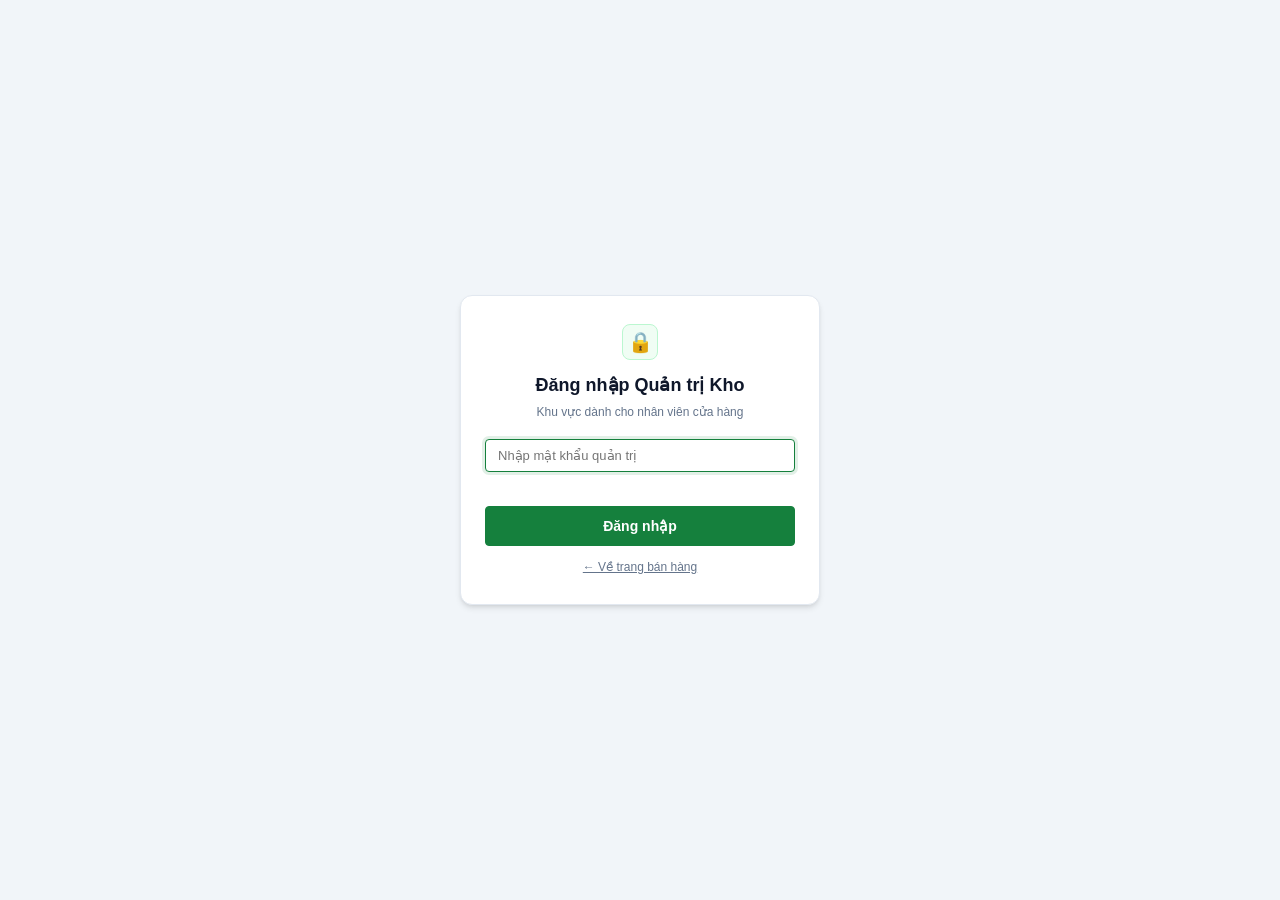
<file: quan-ly.html>
<!DOCTYPE html>
<html lang="vi">
<head>
    <meta charset="UTF-8">
    <meta name="viewport" content="width=device-width, initial-scale=1.0">
    <title>Hệ Thống Quản Trị Kho & Bán Hàng - Nông Sản Xanh</title>
    <link rel="stylesheet" href="css/style.css">
</head>
<body class="admin-locked" style="background-color: #f1f5f9;">

    <!-- 0. MÀN HÌNH ĐĂNG NHẬP ADMIN -->
    <div id="adminLoginGate" class="admin-login-gate">
        <form id="adminLoginForm" class="admin-login-card">
            <div class="brand-icon" style="margin: 0 auto 12px auto;">🔒</div>
            <h2>Đăng nhập Quản trị Kho</h2>
            <p>Khu vực dành cho nhân viên cửa hàng</p>
            <input type="password" id="adminPassword" class="form-control" placeholder="Nhập mật khẩu quản trị" autocomplete="current-password" required>
            <div id="adminLoginMsg" class="admin-login-msg" role="alert"></div>
            <button type="submit" class="btn-add-cart-primary" style="width: 100%; padding: 11px; font-size: 14px;">Đăng nhập</button>
            <a href="index.html" style="display: block; margin-top: 12px; font-size: 12px; color: var(--text-muted);">&larr; Về trang bán hàng</a>
        </form>
    </div>

    <!-- 1. TOPBAR TIỆN ÍCH -->
    <div class="topbar">
        <div class="topbar-container">
            <div class="topbar-msg">
                <span>Hệ thống quản lý nội bộ cửa hàng hoa quả tươi</span>
                <span>Ngày hệ thống: <strong>Hôm nay</strong></span>
            </div>
            <div class="topbar-links">
                <a href="index.html">&larr; Về trang bán hàng</a>
                <button onclick="adminLogout()" style="background: none; border: 1px solid #475569; padding: 2px 8px; border-radius: 4px; cursor: pointer; font-size: 11px; color: #cbd5e1; margin-left: 8px;">
                    🚪 Đăng xuất
                </button>
                <button onclick="resetSeedData()" style="background: none; border: 1px solid #475569; padding: 2px 8px; border-radius: 4px; cursor: pointer; font-size: 11px; color: #cbd5e1;">
                    🔄 Khôi phục dữ liệu mẫu
                </button>
            </div>
        </div>
    </div>

    <!-- 2. HEADER ADMIN -->
    <header>
        <div class="header-main">
            <a href="quan-ly.html" class="brand">
                <div class="brand-icon">📦</div>
                <div class="brand-info">
                    <span class="brand-name">Hệ Thống Quản Trị Kho</span>
                    <span class="brand-tagline">Bảng điều khiển kho hàng & Đơn đặt hàng</span>
                </div>
            </a>

            <div class="header-actions">
                <button class="btn-add-cart-primary" onclick="openAddProductModal()" style="display: flex; align-items: center; gap: 6px; padding: 8px 14px; font-size: 13px;">
                    <span>+ Thêm hoa quả mới</span>
                </button>
                <a href="index.html" class="btn-quickview" style="text-decoration: none; padding: 8px 12px; font-size: 13px;">
                    Xem website bán hàng
                </a>
            </div>
        </div>
    </header>

    <!-- 3. KHỐI QUẢN TRỊ NỘI DUNG -->
    <main class="main-container" style="margin-top: 24px;">
        <!-- Thẻ KPI Thống kê kinh doanh -->
        <section class="admin-metrics">
            <div class="metric-card">
                <div class="metric-label">Tổng doanh thu thực tế</div>
                <div id="metricRevenue" class="metric-value" style="color: var(--primary);">0 đ</div>
                <div style="font-size: 11px; color: var(--text-muted); margin-top: 4px;">Tính từ các đơn hàng thành công</div>
            </div>
            <div class="metric-card">
                <div class="metric-label">Đơn hàng đã tiếp nhận</div>
                <div id="metricOrders" class="metric-value">0</div>
                <div id="metricPendingOrders" style="font-size: 11px; color: #ea580c; font-weight: 600; margin-top: 4px;">0 đơn chờ xác nhận</div>
            </div>
            <div class="metric-card">
                <div class="metric-label">Mặt hàng đang kinh doanh</div>
                <div id="metricProducts" class="metric-value">0</div>
                <div style="font-size: 11px; color: var(--text-muted); margin-top: 4px;">Tổng số loại quả trong kho</div>
            </div>
            <div class="metric-card">
                <div class="metric-label">Cảnh báo FEFO cận date (&le; 3 ngày)</div>
                <div id="metricNearExpiry" class="metric-value warning">0</div>
                <div style="font-size: 11px; color: #b45309; font-weight: 600; margin-top: 4px;">Cần ưu tiên xuất bán / giảm giá</div>
            </div>
        </section>

        <!-- Thanh điều hướng Tab chức năng -->
        <div class="tabs-nav" style="background: #ffffff; padding: 8px 16px; border-radius: var(--radius); border: 1px solid var(--border); margin-bottom: 20px;">
            <button class="tab-nav-btn active" data-tab="tabInventory">📦 Danh mục & Tồn kho</button>
            <button class="tab-nav-btn" data-tab="tabFEFO">⏳ Kiểm soát Hạn sử dụng (FEFO)</button>
            <button class="tab-nav-btn" data-tab="tabOrders">📑 Quản lý Đơn hàng</button>
        </div>

        <!-- TAB 1: DANH MỤC & TỒN KHO -->
        <section id="tabInventory" class="admin-tab-panel" style="background: #ffffff; border: 1px solid var(--border); border-radius: var(--radius-lg); padding: 20px;">
            <div style="display: flex; justify-content: space-between; align-items: center; margin-bottom: 16px; flex-wrap: wrap; gap: 12px;">
                <div>
                    <h2 style="font-size: 16px; font-weight: 700; color: var(--text-heading);">Danh sách sản phẩm trong kho</h2>
                    <p style="font-size: 12px; color: var(--text-muted);">Theo dõi số lượng tồn kho, giá bán và xuất xứ của từng loại hoa quả</p>
                </div>
                <div style="display: flex; gap: 8px;">
                    <input type="text" id="adminSearchInput" placeholder="Tìm theo tên quả, mã..." style="padding: 7px 12px; border: 1px solid var(--border); border-radius: var(--radius-sm); font-size: 13px; width: 220px;" oninput="filterAdminProducts()">
                </div>
            </div>

            <div style="overflow-x: auto;">
                <table style="width: 100%; border-collapse: collapse; font-size: 13px;">
                    <thead>
                        <tr style="background: #f8fafc; text-align: left; border-bottom: 1px solid var(--border);">
                            <th style="padding: 10px 12px;">Mã</th>
                            <th style="padding: 10px 12px;">Hoa quả</th>
                            <th style="padding: 10px 12px;">Phân loại</th>
                            <th style="padding: 10px 12px;">Xuất xứ</th>
                            <th style="padding: 10px 12px;">Giá bán</th>
                            <th style="padding: 10px 12px;">Tồn kho</th>
                            <th style="padding: 10px 12px;">Hạn sử dụng</th>
                            <th style="padding: 10px 12px; text-align: right;">Thao tác</th>
                        </tr>
                    </thead>
                    <tbody id="adminProductTable">
                        <!-- Nạp động qua admin.js -->
                    </tbody>
                </table>
            </div>
        </section>

        <!-- TAB 2: KIỂM SOÁT HẠN DÙNG (FEFO) -->
        <section id="tabFEFO" class="admin-tab-panel" style="display: none; background: #ffffff; border: 1px solid var(--border); border-radius: var(--radius-lg); padding: 20px;">
            <div style="margin-bottom: 16px;">
                <h2 style="font-size: 16px; font-weight: 700; color: var(--text-heading);">Kiểm soát hạn sử dụng hoa quả (Nguyên tắc FEFO)</h2>
                <p style="font-size: 13px; color: var(--text-muted);">
                    Hệ thống tự động sắp xếp hoa quả theo ngày hết hạn gần nhất. Các mặt hàng cận date (&le; 3 ngày) cần kích hoạt chính sách xả hàng để chống hao hụt.
                </p>
            </div>

            <div style="overflow-x: auto;">
                <table style="width: 100%; border-collapse: collapse; font-size: 13px;">
                    <thead>
                        <tr style="background: #f8fafc; text-align: left; border-bottom: 1px solid var(--border);">
                            <th style="padding: 10px 12px;">Mã quả</th>
                            <th style="padding: 10px 12px;">Tên sản phẩm</th>
                            <th style="padding: 10px 12px;">Tồn kho</th>
                            <th style="padding: 10px 12px;">Ngày hết hạn</th>
                            <th style="padding: 10px 12px;">Số ngày còn lại</th>
                            <th style="padding: 10px 12px;">Trạng thái chất lượng</th>
                            <th style="padding: 10px 12px; text-align: right;">Hành động FEFO</th>
                        </tr>
                    </thead>
                    <tbody id="adminFefoTable">
                        <!-- Nạp động qua admin.js -->
                    </tbody>
                </table>
            </div>
        </section>

        <!-- TAB 3: QUẢN LÝ ĐƠN HÀNG -->
        <section id="tabOrders" class="admin-tab-panel" style="display: none; background: #ffffff; border: 1px solid var(--border); border-radius: var(--radius-lg); padding: 20px;">
            <div style="display: flex; justify-content: space-between; align-items: center; margin-bottom: 16px; flex-wrap: wrap; gap: 12px;">
                <div>
                    <h2 style="font-size: 16px; font-weight: 700; color: var(--text-heading);">Danh sách đơn hàng từ khách hàng</h2>
                    <p style="font-size: 12px; color: var(--text-muted);">Theo dõi, xử lý, in phiếu giao hàng và cập nhật trạng thái đơn thời gian thực</p>
                </div>

                <!-- Ô tìm kiếm đơn và Bộ lọc theo trạng thái đơn -->
                <div style="display: flex; gap: 10px; flex-wrap: wrap; align-items: center;">
                    <input type="text" id="adminOrderSearchInput" placeholder="Tìm theo mã đơn, SĐT, tên..." style="padding: 7px 12px; border: 1px solid var(--border); border-radius: var(--radius-sm); font-size: 13px; width: 230px;" oninput="filterAdminOrders()">
                    <div style="display: flex; gap: 6px; flex-wrap: wrap;">
                        <button type="button" class="order-filter-pill active" onclick="filterOrdersByStatus('all', this)">Tất cả</button>
                        <button type="button" class="order-filter-pill" onclick="filterOrdersByStatus('Chờ xác nhận', this)">Chờ xác nhận</button>
                        <button type="button" class="order-filter-pill" onclick="filterOrdersByStatus('Đang giao hàng', this)">Đang giao hàng</button>
                        <button type="button" class="order-filter-pill" onclick="filterOrdersByStatus('Đã hoàn thành', this)">Đã hoàn thành</button>
                        <button type="button" class="order-filter-pill" onclick="filterOrdersByStatus('Đã hủy', this)">Đã hủy</button>
                    </div>
                </div>
            </div>

            <div style="overflow-x: auto;">
                <table style="width: 100%; border-collapse: collapse; font-size: 13px;">
                    <thead>
                        <tr style="background: #f8fafc; text-align: left; border-bottom: 1px solid var(--border);">
                            <th style="padding: 10px 12px;">Mã đơn</th>
                            <th style="padding: 10px 12px;">Khách hàng</th>
                            <th style="padding: 10px 12px;">Số ĐT</th>
                            <th style="padding: 10px 12px;">Địa chỉ</th>
                            <th style="padding: 10px 12px;">Mặt hàng đã mua</th>
                            <th style="padding: 10px 12px;">Tổng tiền</th>
                            <th style="padding: 10px 12px;">Hình thức</th>
                            <th style="padding: 10px 12px;">Trạng thái</th>
                            <th style="padding: 10px 12px; text-align: right;">Thao tác</th>
                        </tr>
                    </thead>
                    <tbody id="adminOrderTable">
                        <!-- Nạp động qua admin.js -->
                    </tbody>
                </table>
            </div>
        </section>
    </main>

    <!-- 4. MODAL THÊM HOA QUẢ MỚI -->
    <div id="addProductModal" class="modal-overlay" style="display: none;" onclick="closeAddProductOnBackdrop(event)" role="dialog" aria-modal="true" aria-label="Thêm loại hoa quả mới">
        <div class="modal-card" style="max-width: 680px; padding: 26px;">
            <button class="modal-close-btn" onclick="closeAddProductModal()" aria-label="Đóng">&times;</button>
            <h2 style="font-size: 18px; font-weight: 800; color: var(--text-heading); margin-bottom: 16px;">
                Thêm loại hoa quả mới vào kho
            </h2>

            <form id="addProductForm">
                <div class="form-grid-3">
                    <div class="form-field">
                        <label class="form-label">Tên hoa quả (*)</label>
                        <input type="text" id="addName" class="form-control" placeholder="Ví dụ: Nho xanh Ninh Thuận" required>
                    </div>

                    <div class="form-field">
                        <label class="form-label">Phân loại (*)</label>
                        <select id="addCategory" class="form-control">
                            <option value="noi-dia">Trái cây Việt Nam (Nội địa)</option>
                            <option value="nhap-khau">Trái cây nhập khẩu</option>
                            <option value="gio-qua">Giỏ quà biếu & Set quà</option>
                        </select>
                    </div>

                    <div class="form-field">
                        <label class="form-label">Giá bán lẻ (VNĐ) (*)</label>
                        <input type="number" id="addPrice" class="form-control" placeholder="120000" min="1000" required>
                    </div>

                    <div class="form-field">
                        <label class="form-label">Giá gốc khuyến mãi (VNĐ)</label>
                        <input type="number" id="addOriginalPrice" class="form-control" placeholder="140000">
                    </div>

                    <div class="form-field">
                        <label class="form-label">Đơn vị tính (*)</label>
                        <select id="addUnit" class="form-control">
                            <option value="kg">kg</option>
                            <option value="hộp">hộp</option>
                            <option value="quả">quả</option>
                            <option value="giỏ">giỏ</option>
                            <option value="khay">khay</option>
                        </select>
                    </div>

                    <div class="form-field">
                        <label class="form-label">Xuất xứ vùng trồng (*)</label>
                        <input type="text" id="addOrigin" class="form-control" placeholder="Ví dụ: Ninh Thuận, Đà Lạt..." required>
                    </div>

                    <div class="form-field">
                        <label class="form-label">Tiêu chuẩn kiểm định</label>
                        <input type="text" id="addStandard" class="form-control" placeholder="VietGAP, GlobalGAP, Organic...">
                    </div>

                    <div class="form-field">
                        <label class="form-label">Hạn sử dụng (*)</label>
                        <input type="date" id="addExpiryDate" class="form-control" required>
                    </div>

                    <div class="form-field">
                        <label class="form-label">Số lượng nhập ban đầu (*)</label>
                        <input type="number" id="addStock" class="form-control" placeholder="50" min="0" step="0.5" required>
                    </div>

                    <div class="form-field">
                        <label class="form-label">Độ ngọt Brix (°)</label>
                        <input type="number" id="addBrix" class="form-control" placeholder="13.5" step="0.5">
                    </div>

                    <div class="form-field">
                        <label class="form-label">Hương vị / Đặc tính</label>
                        <input type="text" id="addTaste" class="form-control" placeholder="Ví dụ: Giòn ngọt đậm đà, thơm nhẹ...">
                    </div>

                    <div class="form-field">
                        <label class="form-label">Cách bảo quản</label>
                        <input type="text" id="addStorage" class="form-control" placeholder="Ví dụ: Ngăn mát tủ lạnh 3 - 7 ngày">
                    </div>

                    <div class="form-field" style="grid-column: 1 / -1;">
                        <label class="form-label">Đường dẫn ảnh sản phẩm (URL)</label>
                        <input type="url" id="addImage" class="form-control" placeholder="Để trống sẽ dùng ảnh mặc định chất lượng cao">
                    </div>

                    <div class="form-field" style="grid-column: 1 / -1;">
                        <label class="form-label">Mô tả đặc điểm / hương vị</label>
                        <textarea id="addDesc" class="form-control" rows="2" placeholder="Ví dụ: Quả to giòn ngọt, vỏ mỏng mọng nước..."></textarea>
                    </div>
                </div>

                <div style="display: flex; justify-content: flex-end; gap: 10px; margin-top: 16px;">
                    <button type="button" class="btn-quickview" onclick="closeAddProductModal()">Hủy bỏ</button>
                    <button type="submit" class="btn-add-cart-primary" style="padding: 10px 20px;">Lưu hoa quả vào kho</button>
                </div>
            </form>
        </div>
    </div>

    <!-- 5. MODAL CHỈNH SỬA HOA QUẢ (QUICK EDIT) -->
    <div id="editProductModal" class="modal-overlay" style="display: none;" onclick="closeEditProductOnBackdrop(event)" role="dialog" aria-modal="true" aria-label="Chỉnh sửa thông tin hoa quả">
        <div class="modal-card" style="max-width: 680px; padding: 26px;">
            <button class="modal-close-btn" onclick="closeEditProductModal()" aria-label="Đóng">&times;</button>
            <h2 style="font-size: 18px; font-weight: 800; color: var(--text-heading); margin-bottom: 16px;">
                Chỉnh sửa thông tin hoa quả
            </h2>

            <form id="editProductForm">
                <input type="hidden" id="editId">
                <div class="form-grid-3">
                    <div class="form-field">
                        <label class="form-label">Tên hoa quả (*)</label>
                        <input type="text" id="editName" class="form-control" required>
                    </div>

                    <div class="form-field">
                        <label class="form-label">Phân loại (*)</label>
                        <select id="editCategory" class="form-control">
                            <option value="noi-dia">Trái cây Việt Nam (Nội địa)</option>
                            <option value="nhap-khau">Trái cây nhập khẩu</option>
                            <option value="gio-qua">Giỏ quà biếu & Set quà</option>
                        </select>
                    </div>

                    <div class="form-field">
                        <label class="form-label">Giá bán hiện tại (VNĐ) (*)</label>
                        <input type="number" id="editPrice" class="form-control" min="1000" required>
                    </div>

                    <div class="form-field">
                        <label class="form-label">Giá gốc chưa giảm (VNĐ)</label>
                        <input type="number" id="editOriginalPrice" class="form-control" placeholder="Để trống nếu không giảm giá">
                    </div>

                    <div class="form-field">
                        <label class="form-label">Đơn vị tính (*)</label>
                        <select id="editUnit" class="form-control">
                            <option value="kg">kg</option>
                            <option value="hộp">hộp</option>
                            <option value="quả">quả</option>
                            <option value="giỏ">giỏ</option>
                            <option value="khay">khay</option>
                        </select>
                    </div>

                    <div class="form-field">
                        <label class="form-label">Xuất xứ vùng trồng (*)</label>
                        <input type="text" id="editOrigin" class="form-control" required>
                    </div>

                    <div class="form-field">
                        <label class="form-label">Tiêu chuẩn kiểm định</label>
                        <input type="text" id="editStandard" class="form-control">
                    </div>

                    <div class="form-field">
                        <label class="form-label">Hạn sử dụng (*)</label>
                        <input type="date" id="editExpiryDate" class="form-control" required>
                    </div>

                    <div class="form-field">
                        <label class="form-label">Tồn kho hiện tại (*)</label>
                        <input type="number" id="editStock" class="form-control" min="0" step="0.5" required>
                    </div>

                    <div class="form-field">
                        <label class="form-label">Độ ngọt Brix (°)</label>
                        <input type="number" id="editBrix" class="form-control" step="0.5">
                    </div>

                    <div class="form-field">
                        <label class="form-label">Nhãn nổi bật (Badge)</label>
                        <input type="text" id="editBadge" class="form-control" placeholder="Bán chạy, Cận date, Mới về...">
                    </div>

                    <div class="form-field">
                        <label class="form-label">Hương vị / Đặc tính</label>
                        <input type="text" id="editTaste" class="form-control" placeholder="Ví dụ: Giòn ngọt đậm đà, thơm nhẹ...">
                    </div>

                    <div class="form-field">
                        <label class="form-label">Cách bảo quản</label>
                        <input type="text" id="editStorage" class="form-control" placeholder="Ví dụ: Ngăn mát tủ lạnh 3 - 7 ngày">
                    </div>

                    <div class="form-field" style="grid-column: 1 / -1;">
                        <label class="form-label">Đường dẫn ảnh sản phẩm (URL)</label>
                        <input type="url" id="editImage" class="form-control">
                    </div>

                    <div class="form-field" style="grid-column: 1 / -1;">
                        <label class="form-label">Mô tả đặc điểm / hương vị</label>
                        <textarea id="editDesc" class="form-control" rows="2"></textarea>
                    </div>
                </div>

                <div style="display: flex; justify-content: flex-end; gap: 10px; margin-top: 16px;">
                    <button type="button" class="btn-quickview" onclick="closeEditProductModal()">Hủy bỏ</button>
                    <button type="submit" class="btn-add-cart-primary" style="padding: 10px 20px;">Lưu thay đổi</button>
                </div>
            </form>
        </div>
    </div>

    <!-- 6. MODAL XEM CHI TIẾT ĐƠN HÀNG TRONG ADMIN -->
    <div id="adminOrderDetailModal" class="modal-overlay" style="display: none;" onclick="closeOrderDetailOnBackdrop(event)" role="dialog" aria-modal="true" aria-label="Chi tiết đơn hàng">
        <div class="modal-card" style="max-width: 650px; padding: 24px;">
            <button class="modal-close-btn" onclick="closeOrderDetailModal()" aria-label="Đóng">&times;</button>
            <div style="display: flex; justify-content: space-between; align-items: center; border-bottom: 1px solid var(--border); padding-bottom: 12px; margin-bottom: 14px;">
                <div>
                    <h2 style="font-size: 18px; font-weight: 800; color: var(--text-heading); margin: 0;">
                        Chi Tiết Đơn Hàng <span id="adminDetailId" style="color: var(--accent);"></span>
                    </h2>
                    <span id="adminDetailDate" style="font-size: 12px; color: var(--text-muted);"></span>
                </div>
                <span id="adminDetailStatus" style="font-size: 12px; font-weight: 700; padding: 3px 8px; border-radius: 4px; background: #f1f5f9; color: var(--primary-dark);"></span>
            </div>

            <div style="background: #f8fafc; border: 1px solid var(--border); border-radius: var(--radius-sm); padding: 12px; font-size: 13px; line-height: 1.6; margin-bottom: 14px;">
                <div><strong>Khách hàng:</strong> <span id="adminDetailCust"></span></div>
                <div><strong>Địa chỉ giao:</strong> <span id="adminDetailAddress"></span></div>
                <div><strong>Khung giờ:</strong> <span id="adminDetailSlot"></span></div>
                <div><strong>Hình thức:</strong> <span id="adminDetailPay"></span></div>
            </div>

            <div style="font-size: 13px; font-weight: 700; margin-bottom: 6px;">Danh sách hoa quả đặt mua:</div>
            <div style="overflow-x: auto; margin-bottom: 14px;">
                <table style="width: 100%; border-collapse: collapse; font-size: 12px;">
                    <thead>
                        <tr style="background: #f1f5f9; border-bottom: 1px solid var(--border);">
                            <th style="padding: 6px 8px; text-align: left;">STT</th>
                            <th style="padding: 6px 8px; text-align: left;">Mặt hàng</th>
                            <th style="padding: 6px 8px; text-align: center;">ĐVT</th>
                            <th style="padding: 6px 8px; text-align: center;">SL</th>
                            <th style="padding: 6px 8px; text-align: right;">Đơn giá</th>
                            <th style="padding: 6px 8px; text-align: right;">Thành tiền</th>
                        </tr>
                    </thead>
                    <tbody id="adminDetailItemsTbody">
                    </tbody>
                </table>
            </div>

            <div style="display: flex; justify-content: flex-end; font-size: 13px; margin-bottom: 16px;">
                <div style="width: 260px; line-height: 1.8;">
                    <div style="display: flex; justify-content: space-between;">
                        <span style="color: var(--text-muted);">Tạm tính:</span>
                        <strong id="adminDetailSubtotal">0 đ</strong>
                    </div>
                    <div style="display: flex; justify-content: space-between;">
                        <span style="color: var(--text-muted);">Giảm giá:</span>
                        <span id="adminDetailDiscount" style="color: #15803d; font-weight: 600;">-0 đ</span>
                    </div>
                    <div style="display: flex; justify-content: space-between;">
                        <span style="color: var(--text-muted);">Phí ship:</span>
                        <span id="adminDetailShipping">0 đ</span>
                    </div>
                    <div style="display: flex; justify-content: space-between; font-size: 16px; font-weight: 800; color: var(--accent); border-top: 1px solid var(--border); padding-top: 4px; margin-top: 4px;">
                        <span>Tổng tiền:</span>
                        <span id="adminDetailTotal">0 đ</span>
                    </div>
                </div>
            </div>

            <div style="display: flex; justify-content: flex-end; gap: 10px;">
                <button type="button" class="btn-quickview" onclick="closeOrderDetailModal()">Đóng lại</button>
                <button type="button" id="adminDetailPrintBtn" class="btn-add-cart-primary" style="display: flex; align-items: center; gap: 6px;">
                    🖨️ In phiếu giao hàng
                </button>
            </div>
        </div>
    </div>

    <!-- 7. FOOTER -->
    <footer>
        <div class="footer-bottom">
            <p>Phân hệ Quản trị Kho & Quản lý Đơn hàng - Dành cho nhân viên cửa hàng</p>
        </div>
    </footer>

    <!-- 6. JAVASCRIPT -->
    <script src="js/data.js"></script>
    <script src="js/auth.js"></script>
    <script src="js/admin.js"></script>
</body>
</html>
</file>
<file: css/style.css>
:root {
    --primary: #15803d;
    --primary-dark: #166534;
    --primary-light: #f0fdf4;
    --primary-border: #bbf7d0;

    --accent: #ea580c;
    --accent-light: #fff7ed;
    --accent-border: #fed7aa;

    --text-heading: #0f172a;
    --text-body: #334155;
    --text-muted: #64748b;

    --bg-page: #f8fafc;
    --bg-card: #ffffff;
    --border: #e2e8f0;
    --border-hover: #cbd5e1;

    --star: #f59e0b;
    --radius-sm: 4px;
    --radius: 8px;
    --radius-lg: 12px;

    --shadow-sm: 0 1px 2px 0 rgba(0, 0, 0, 0.05);
    --shadow: 0 1px 3px 0 rgba(0, 0, 0, 0.1), 0 1px 2px -1px rgba(0, 0, 0, 0.1);
    --shadow-md: 0 4px 6px -1px rgba(0, 0, 0, 0.1), 0 2px 4px -2px rgba(0, 0, 0, 0.1);
    --shadow-lg: 0 10px 15px -3px rgba(0, 0, 0, 0.1), 0 4px 6px -4px rgba(0, 0, 0, 0.1);

    --font: -apple-system, BlinkMacSystemFont, "Segoe UI", Roboto, "Helvetica Neue", Arial, sans-serif;
}

* {
    margin: 0;
    padding: 0;
    box-sizing: border-box;
}

html {
    scroll-padding-top: 80px;
}

#productSection {
    scroll-margin-top: 80px;
}

body {
    font-family: var(--font);
    background-color: var(--bg-page);
    color: var(--text-body);
    line-height: 1.5;
    font-size: 14px;
    -webkit-font-smoothing: antialiased;
}

.topbar {
    background-color: #0f172a;
    color: #cbd5e1;
    font-size: 12px;
    border-bottom: 1px solid #1e293b;
}

.topbar-container {
    max-width: 1200px;
    margin: 0 auto;
    padding: 7px 16px;
    display: flex;
    justify-content: space-between;
    align-items: center;
    flex-wrap: wrap;
    gap: 8px;
}

.topbar-msg {
    display: flex;
    align-items: center;
    flex-wrap: wrap;
    gap: 8px 16px;
}

.topbar-msg strong {
    color: #4ade80;
}

.topbar-links a {
    color: #94a3b8;
    text-decoration: none;
    margin-left: 16px;
    transition: color 0.15s;
}

.topbar-links a:hover {
    color: #ffffff;
}

header {
    background-color: var(--bg-card);
    border-bottom: 1px solid var(--border);
    position: sticky;
    top: 0;
    z-index: 100;
    box-shadow: var(--shadow-sm);
}

.header-main {
    max-width: 1200px;
    margin: 0 auto;
    padding: 12px 16px;
    display: flex;
    align-items: center;
    justify-content: space-between;
    gap: 20px;
}

.brand {
    display: flex;
    align-items: center;
    gap: 10px;
    text-decoration: none;
}

.brand-icon {
    width: 36px;
    height: 36px;
    background: var(--primary-light);
    color: var(--primary);
    border: 1px solid var(--primary-border);
    border-radius: var(--radius);
    display: flex;
    align-items: center;
    justify-content: center;
    font-size: 20px;
}

.brand-info {
    display: flex;
    flex-direction: column;
}

.brand-name {
    font-size: 18px;
    font-weight: 800;
    color: var(--primary-dark);
    letter-spacing: -0.3px;
    line-height: 1.2;
}

.brand-tagline {
    font-size: 11px;
    color: var(--text-muted);
    font-weight: 500;
}

.header-search {
    flex: 1;
    max-width: 480px;
    position: relative;
}

.search-form {
    display: flex;
    align-items: center;
    background: #f1f5f9;
    border: 1px solid var(--border);
    border-radius: var(--radius);
    overflow: hidden;
    transition: all 0.15s;
}

.search-form:focus-within {
    border-color: var(--primary);
    background: #ffffff;
    box-shadow: 0 0 0 3px rgba(21, 128, 61, 0.15);
}

.search-icon {
    padding: 0 10px;
    color: var(--text-muted);
    display: flex;
    align-items: center;
}

.search-input {
    width: 100%;
    border: none;
    background: transparent;
    padding: 9px 4px 9px 0;
    font-size: 13px;
    color: var(--text-heading);
    outline: none;
    font-family: inherit;
}

.search-clear {
    background: none;
    border: none;
    color: var(--text-muted);
    padding: 0 10px;
    cursor: pointer;
    font-size: 14px;
    display: none;
}

.header-actions {
    display: flex;
    align-items: center;
    gap: 16px;
}

.hotline-box {
    display: flex;
    align-items: center;
    gap: 8px;
    padding: 4px 8px;
    border-radius: var(--radius);
}

.hotline-icon {
    width: 32px;
    height: 32px;
    background: var(--accent-light);
    color: var(--accent);
    border-radius: 50%;
    display: flex;
    align-items: center;
    justify-content: center;
}

.hotline-label {
    font-size: 11px;
    color: var(--text-muted);
}

.hotline-num {
    font-size: 13px;
    font-weight: 700;
    color: var(--accent);
}

.cart-header-btn {
    background: var(--primary);
    color: #ffffff;
    border: none;
    padding: 8px 16px;
    border-radius: var(--radius);
    display: flex;
    align-items: center;
    gap: 10px;
    cursor: pointer;
    font-family: inherit;
    font-size: 13px;
    font-weight: 600;
    transition: background 0.15s;
    text-decoration: none;
}

.cart-header-btn:hover {
    background: var(--primary-dark);
}

.cart-badge-pill {
    background: #ffffff;
    color: var(--primary-dark);
    font-size: 12px;
    font-weight: 800;
    padding: 1px 7px;
    border-radius: 10px;
}

.subnav {
    background: #ffffff;
    border-top: 1px solid var(--border);
    border-bottom: 1px solid var(--border);
}

.subnav-container {
    max-width: 1200px;
    margin: 0 auto;
    padding: 0 16px;
    display: flex;
    justify-content: space-between;
    align-items: center;
}

.category-nav {
    display: flex;
    list-style: none;
    gap: 4px;
    overflow-x: auto;
    padding: 6px 0;
}

.cat-item-btn {
    background: none;
    border: 1px solid transparent;
    padding: 7px 14px;
    border-radius: var(--radius);
    color: var(--text-body);
    font-size: 13px;
    font-weight: 500;
    cursor: pointer;
    white-space: nowrap;
    transition: all 0.15s;
    font-family: inherit;
}

.cat-item-btn:hover {
    background: #f1f5f9;
    color: var(--text-heading);
}

.cat-item-btn.active {
    background: var(--primary-light);
    color: var(--primary-dark);
    border-color: var(--primary-border);
    font-weight: 700;
}

.nav-admin-link {
    font-size: 12px;
    color: var(--text-muted);
    text-decoration: none;
    padding: 6px 12px;
    border: 1px solid var(--border);
    border-radius: var(--radius);
    white-space: nowrap;
    transition: all 0.15s;
}

.nav-admin-link:hover {
    color: var(--primary);
    border-color: var(--primary);
}

.hero-showcase {
    max-width: 1200px;
    margin: 20px auto;
    padding: 0 16px;
}

.hero-layout {
    display: grid;
    grid-template-columns: 2fr 1fr;
    gap: 16px;
}

.hero-main-card {
    background: linear-gradient(to right, #064e3b, #047857), url('https://images.unsplash.com/photo-1610832958506-aa56368176cf?w=1200&q=80') center/cover;
    background-blend-mode: multiply;
    color: #ffffff;
    border-radius: var(--radius-lg);
    padding: 36px 32px;
    display: flex;
    flex-direction: column;
    justify-content: center;
    position: relative;
    overflow: hidden;
}

.hero-badge {
    display: inline-flex;
    align-items: center;
    gap: 6px;
    background: rgba(255, 255, 255, 0.2);
    backdrop-filter: blur(4px);
    border: 1px solid rgba(255, 255, 255, 0.3);
    padding: 4px 12px;
    border-radius: 20px;
    font-size: 12px;
    font-weight: 600;
    width: fit-content;
    margin-bottom: 14px;
    text-transform: uppercase;
    letter-spacing: 0.5px;
}

.hero-title {
    font-size: 28px;
    font-weight: 800;
    line-height: 1.25;
    margin-bottom: 12px;
    max-width: 520px;
}

.hero-desc {
    font-size: 14px;
    color: #e2e8f0;
    max-width: 480px;
    margin-bottom: 22px;
    line-height: 1.6;
}

.hero-cta {
    background: #f59e0b;
    color: #0f172a;
    border: none;
    padding: 11px 22px;
    border-radius: var(--radius);
    font-size: 14px;
    font-weight: 700;
    cursor: pointer;
    width: fit-content;
    text-decoration: none;
    transition: background 0.15s, transform 0.15s;
}

.hero-cta:hover {
    background: #d97706;
}

.hero-side-cards {
    display: flex;
    flex-direction: column;
    gap: 16px;
}

.side-promo-card {
    background: var(--bg-card);
    border: 1px solid var(--border);
    border-radius: var(--radius-lg);
    padding: 18px;
    display: flex;
    flex-direction: column;
    justify-content: space-between;
    flex: 1;
    transition: border-color 0.15s;
}

.side-promo-card:hover {
    border-color: var(--primary);
}

.side-promo-tag {
    font-size: 11px;
    font-weight: 700;
    color: var(--accent);
    text-transform: uppercase;
    margin-bottom: 4px;
}

.side-promo-title {
    font-size: 16px;
    font-weight: 700;
    color: var(--text-heading);
    margin-bottom: 6px;
}

.side-promo-desc {
    font-size: 12px;
    color: var(--text-muted);
    margin-bottom: 10px;
}

.code-pill {
    display: inline-block;
    background: #f1f5f9;
    border: 1px dashed var(--accent);
    color: var(--accent);
    padding: 4px 10px;
    border-radius: var(--radius-sm);
    font-family: monospace;
    font-size: 13px;
    font-weight: 700;
    width: fit-content;
    cursor: pointer;
}

.trust-bar {
    max-width: 1200px;
    margin: 16px auto 24px auto;
    padding: 0 16px;
}

.trust-inner {
    background: var(--bg-card);
    border: 1px solid var(--border);
    border-radius: var(--radius);
    padding: 14px 20px;
    display: grid;
    grid-template-columns: repeat(4, 1fr);
    gap: 16px;
}

.trust-item {
    display: flex;
    align-items: center;
    gap: 12px;
}

.trust-icon {
    width: 36px;
    height: 36px;
    background: var(--primary-light);
    color: var(--primary-dark);
    border-radius: 50%;
    display: flex;
    align-items: center;
    justify-content: center;
    flex-shrink: 0;
}

.trust-item h4 {
    font-size: 13px;
    font-weight: 700;
    color: var(--text-heading);
}

.trust-item p {
    font-size: 11px;
    color: var(--text-muted);
}

.main-container {
    max-width: 1200px;
    margin: 0 auto 50px auto;
    padding: 0 16px;
}

.filter-toolbar {
    background: var(--bg-card);
    border: 1px solid var(--border);
    border-radius: var(--radius);
    padding: 12px 18px;
    margin-bottom: 20px;
    display: flex;
    justify-content: space-between;
    align-items: center;
    gap: 16px;
    flex-wrap: wrap;
}

.filter-left {
    display: flex;
    align-items: center;
    gap: 8px;
    flex-wrap: wrap;
}

.filter-label {
    font-size: 12px;
    font-weight: 600;
    color: var(--text-muted);
    text-transform: uppercase;
    margin-right: 4px;
}

.price-pill {
    background: #f8fafc;
    border: 1px solid var(--border);
    padding: 5px 12px;
    border-radius: var(--radius-sm);
    font-size: 12px;
    cursor: pointer;
    transition: all 0.15s;
}

.price-pill:hover,
.price-pill.active {
    background: var(--primary-light);
    border-color: var(--primary);
    color: var(--primary-dark);
    font-weight: 600;
}

.sort-select {
    border: 1px solid var(--border);
    padding: 6px 12px;
    border-radius: var(--radius-sm);
    font-size: 13px;
    color: var(--text-heading);
    background: #ffffff;
    outline: none;
    font-family: inherit;
    cursor: pointer;
}

.sort-select:focus {
    border-color: var(--primary);
}

.product-grid {
    display: grid;
    grid-template-columns: repeat(auto-fill, minmax(260px, 1fr));
    gap: 20px;
}

.product-card {
    background: var(--bg-card);
    border: 1px solid var(--border);
    border-radius: var(--radius);
    overflow: hidden;
    display: flex;
    flex-direction: column;
    position: relative;
    transition: border-color 0.2s, box-shadow 0.2s;
}

.product-card:hover {
    border-color: #cbd5e1;
    box-shadow: var(--shadow-md);
}

.product-thumb-container {
    position: relative;
    width: 100%;
    padding-top: 75%;
    background: #f1f5f9;
    overflow: hidden;
}

.product-thumb-img {
    position: absolute;
    top: 0;
    left: 0;
    width: 100%;
    height: 100%;
    object-fit: cover;
    transition: transform 0.3s ease;
}

.product-card:hover .product-thumb-img {
    transform: scale(1.04);
}

.card-badge {
    position: absolute;
    top: 10px;
    left: 10px;
    font-size: 11px;
    font-weight: 700;
    padding: 3px 8px;
    border-radius: var(--radius-sm);
    text-transform: uppercase;
    letter-spacing: 0.3px;
    z-index: 2;
}

.card-badge.badge-hot {
    background: #dc2626;
    color: #ffffff;
}

.card-badge.badge-organic {
    background: #15803d;
    color: #ffffff;
}

.card-badge.badge-cert {
    background: #0284c7;
    color: #ffffff;
}

.card-stock-tag {
    position: absolute;
    bottom: 8px;
    left: 8px;
    background: rgba(15, 23, 42, 0.75);
    backdrop-filter: blur(2px);
    color: #ffffff;
    font-size: 11px;
    padding: 2px 6px;
    border-radius: 3px;
}

.product-body {
    padding: 16px;
    display: flex;
    flex-direction: column;
    flex-grow: 1;
}

.product-rating {
    display: flex;
    align-items: center;
    gap: 4px;
    font-size: 11px;
    color: var(--text-muted);
    margin-bottom: 6px;
}

.stars {
    color: var(--star);
    letter-spacing: 1px;
}

.product-title {
    font-size: 15px;
    font-weight: 700;
    color: var(--text-heading);
    margin-bottom: 6px;
    line-height: 1.35;
    min-height: 40px;
}

.product-origin-row {
    font-size: 12px;
    color: var(--text-muted);
    margin-bottom: 12px;
    display: flex;
    align-items: center;
    gap: 6px;
}

.origin-badge {
    background: #f1f5f9;
    color: #475569;
    padding: 1px 6px;
    border-radius: 3px;
    font-weight: 600;
}

.product-price-section {
    margin-top: auto;
    padding-top: 12px;
    border-top: 1px dashed var(--border);
    margin-bottom: 14px;
}

.price-current {
    font-size: 18px;
    font-weight: 800;
    color: var(--accent);
}

.price-unit-label {
    font-size: 12px;
    color: var(--text-muted);
    font-weight: normal;
}

.price-original {
    font-size: 12px;
    color: #94a3b8;
    text-decoration: line-through;
    margin-left: 6px;
}

.product-card-actions {
    display: grid;
    grid-template-columns: 1fr 1fr;
    gap: 8px;
}

.btn-quickview {
    background: #ffffff;
    border: 1px solid var(--border);
    color: var(--text-body);
    font-size: 12px;
    font-weight: 600;
    padding: 8px 10px;
    border-radius: var(--radius-sm);
    cursor: pointer;
    transition: all 0.15s;
    font-family: inherit;
}

.btn-quickview:hover {
    background: #f8fafc;
    border-color: var(--text-muted);
}

.btn-add-cart-primary {
    background: var(--primary);
    border: 1px solid var(--primary);
    color: #ffffff;
    font-size: 12px;
    font-weight: 700;
    padding: 8px 10px;
    border-radius: var(--radius-sm);
    cursor: pointer;
    transition: background 0.15s;
    font-family: inherit;
}

.btn-add-cart-primary:hover {
    background: var(--primary-dark);
}

.btn-quickview,
.btn-add-cart-primary {
    text-decoration: none;
}

.modal-overlay {
    position: fixed;
    top: 0;
    left: 0;
    width: 100%;
    height: 100%;
    background: rgba(15, 23, 42, 0.6);
    backdrop-filter: blur(4px);
    z-index: 200;
    display: none;
    align-items: center;
    justify-content: center;
    padding: 16px;
}

.modal-card {
    background: #ffffff;
    border-radius: var(--radius-lg);
    max-width: 760px;
    width: 100%;
    max-height: 90vh;
    overflow-y: auto;
    position: relative;
    box-shadow: var(--shadow-lg);
    animation: modalPop 0.2s cubic-bezier(0.16, 1, 0.3, 1);
}

@keyframes modalPop {
    from { opacity: 0; transform: scale(0.95); }
    to { opacity: 1; transform: scale(1); }
}

.modal-close-btn {
    position: absolute;
    top: 14px;
    right: 14px;
    background: #f1f5f9;
    border: none;
    width: 32px;
    height: 32px;
    border-radius: 50%;
    display: flex;
    align-items: center;
    justify-content: center;
    font-size: 16px;
    color: var(--text-body);
    cursor: pointer;
    z-index: 10;
}

.modal-close-btn:hover {
    background: #e2e8f0;
}

.modal-grid {
    display: grid;
    grid-template-columns: 1fr 1fr;
    gap: 24px;
    padding: 24px;
}

.modal-thumb {
    width: 100%;
    height: 320px;
    object-fit: cover;
    border-radius: var(--radius);
    border: 1px solid var(--border);
}

.modal-info h2 {
    font-size: 20px;
    font-weight: 800;
    color: var(--text-heading);
    margin-bottom: 8px;
    line-height: 1.3;
}

.modal-meta-specs {
    background: #f8fafc;
    border: 1px solid var(--border);
    border-radius: var(--radius-sm);
    padding: 12px;
    margin: 14px 0;
    font-size: 13px;
    display: flex;
    flex-direction: column;
    gap: 6px;
}

.brix-bar-wrapper {
    margin: 10px 0;
}

.brix-bar-label {
    display: flex;
    justify-content: space-between;
    font-size: 12px;
    margin-bottom: 4px;
    font-weight: 600;
}

.brix-bar {
    height: 8px;
    background: #e2e8f0;
    border-radius: 4px;
    overflow: hidden;
}

.brix-fill {
    height: 100%;
    background: linear-gradient(to right, #f59e0b, #ea580c);
    border-radius: 4px;
}

.weight-picker-title {
    font-size: 12px;
    font-weight: 700;
    text-transform: uppercase;
    color: var(--text-muted);
    margin-bottom: 8px;
}

.weight-chips {
    display: flex;
    gap: 8px;
    margin-bottom: 14px;
    flex-wrap: wrap;
}

.weight-chip {
    border: 1px solid var(--border);
    background: #ffffff;
    padding: 6px 14px;
    border-radius: var(--radius-sm);
    font-size: 13px;
    font-weight: 600;
    cursor: pointer;
    transition: all 0.15s;
}

.weight-chip.active,
.weight-chip:hover {
    border-color: var(--primary);
    background: var(--primary-light);
    color: var(--primary-dark);
}

.weight-chip.chip-disabled,
.weight-chip:disabled {
    background: #f1f5f9 !important;
    border-color: #e2e8f0 !important;
    color: #94a3b8 !important;
    cursor: not-allowed !important;
    text-decoration: line-through;
    opacity: 0.65;
}

.modal-total-calc {
    display: flex;
    justify-content: space-between;
    align-items: center;
    padding: 12px 0;
    border-top: 1px dashed var(--border);
    margin-bottom: 16px;
}

.drawer-backdrop {
    position: fixed;
    top: 0;
    left: 0;
    width: 100%;
    height: 100%;
    background: rgba(15, 23, 42, 0.5);
    backdrop-filter: blur(2px);
    z-index: 150;
    display: none;
}

.cart-drawer {
    position: fixed;
    top: 0;
    right: -420px;
    width: 400px;
    max-width: 90vw;
    height: 100%;
    background: #ffffff;
    z-index: 160;
    box-shadow: -4px 0 24px rgba(0, 0, 0, 0.15);
    display: flex;
    flex-direction: column;
    transition: right 0.3s cubic-bezier(0.16, 1, 0.3, 1);
}

.cart-drawer.open {
    right: 0;
}

.drawer-header {
    padding: 16px 20px;
    border-bottom: 1px solid var(--border);
    display: flex;
    justify-content: space-between;
    align-items: center;
}

.drawer-header h3 {
    font-size: 16px;
    font-weight: 700;
    color: var(--text-heading);
}

.drawer-close {
    background: none;
    border: none;
    font-size: 20px;
    color: var(--text-muted);
    cursor: pointer;
}

.freeship-meter {
    background: #f0fdf4;
    border-bottom: 1px solid var(--primary-border);
    padding: 10px 20px;
    font-size: 12px;
}

.freeship-progress {
    height: 6px;
    background: #dcfce7;
    border-radius: 3px;
    overflow: hidden;
    margin-top: 6px;
}

.freeship-fill {
    height: 100%;
    background: var(--primary);
    border-radius: 3px;
    transition: width 0.3s ease;
}

.drawer-items {
    flex: 1;
    overflow-y: auto;
    padding: 16px 20px;
    display: flex;
    flex-direction: column;
    gap: 14px;
}

.drawer-item {
    display: flex;
    gap: 12px;
    align-items: center;
    padding-bottom: 12px;
    border-bottom: 1px solid #f1f5f9;
}

.drawer-item-thumb {
    width: 50px;
    height: 50px;
    border-radius: var(--radius-sm);
    object-fit: cover;
    border: 1px solid var(--border);
    flex-shrink: 0;
}

.drawer-item-info {
    flex: 1;
}

.drawer-item-name {
    font-size: 13px;
    font-weight: 600;
    color: var(--text-heading);
    margin-bottom: 2px;
}

.drawer-item-price {
    font-size: 13px;
    font-weight: 700;
    color: var(--accent);
}

.drawer-stepper {
    display: flex;
    align-items: center;
    border: 1px solid var(--border);
    border-radius: var(--radius-sm);
    overflow: hidden;
}

.drawer-step-btn {
    background: #f8fafc;
    border: none;
    width: 26px;
    height: 26px;
    cursor: pointer;
    font-weight: 700;
}

.drawer-step-val {
    width: 36px;
    text-align: center;
    font-size: 12px;
    font-weight: 600;
}

.drawer-step-input {
    width: 44px;
    height: 26px;
    border: none;
    background: #ffffff;
    text-align: center;
    font-size: 12px;
    font-weight: 700;
    color: var(--text-heading);
    padding: 0 2px;
    outline: none;
    -moz-appearance: textfield;
}

.drawer-step-input::-webkit-outer-spin-button,
.drawer-step-input::-webkit-inner-spin-button {
    -webkit-appearance: none;
    margin: 0;
}

.drawer-step-input:focus {
    background: #f0fdf4;
}

.drawer-item-delete {
    background: none;
    border: none;
    color: #94a3b8;
    cursor: pointer;
    padding: 4px;
}

.drawer-item-delete:hover {
    color: #dc2626;
}

.drawer-footer {
    padding: 16px 20px;
    border-top: 1px solid var(--border);
    background: #ffffff;
}

.drawer-subtotal-row {
    display: flex;
    justify-content: space-between;
    font-size: 15px;
    margin-bottom: 14px;
}

.drawer-cta-col {
    display: flex;
    flex-direction: column;
    gap: 8px;
}

.toast-container {
    position: fixed;
    top: 76px;
    right: 24px;
    max-width: calc(100vw - 32px);
    display: flex;
    flex-direction: column;
    gap: 10px;
    z-index: 300;
}

.toast-item {
    background: #0f172a;
    color: #ffffff;
    border-radius: var(--radius);
    padding: 12px 18px;
    display: flex;
    align-items: center;
    justify-content: space-between;
    gap: 12px;
    min-width: 280px;
    box-shadow: var(--shadow-lg);
    animation: toastSlideIn 0.25s cubic-bezier(0.16, 1, 0.3, 1);
    font-size: 13px;
}

.toast-item.toast-success {
    border-left: 4px solid #22c55e;
}

.toast-item.toast-error {
    border-left: 4px solid #ef4444;
}

.toast-item.toast-error .toast-svg {
    color: #ef4444;
}

.toast-content {
    display: flex;
    align-items: center;
    gap: 8px;
}

.toast-svg {
    width: 18px;
    height: 18px;
    flex-shrink: 0;
    color: #22c55e;
}

.toast-close {
    background: none;
    border: none;
    color: #94a3b8;
    font-size: 16px;
    cursor: pointer;
}

@keyframes toastSlideIn {
    from { transform: translateX(100%); opacity: 0; }
    to { transform: translateX(0); opacity: 1; }
}

.toast-fade-out {
    opacity: 0;
    transform: translateY(10px);
    transition: all 0.3s ease;
}

.cart-page-layout {
    display: grid;
    grid-template-columns: 2fr 1fr;
    gap: 24px;
    align-items: start;
}

.voucher-input-group {
    display: flex;
    gap: 8px;
    margin-top: 14px;
}

.voucher-field {
    flex: 1;
    padding: 8px 12px;
    border: 1px solid var(--border);
    border-radius: var(--radius-sm);
    font-size: 13px;
    text-transform: uppercase;
}

.btn-apply-voucher {
    background: #0f172a;
    color: #ffffff;
    border: none;
    padding: 8px 16px;
    border-radius: var(--radius-sm);
    font-size: 13px;
    font-weight: 600;
    cursor: pointer;
}

footer {
    background: #0f172a;
    color: #94a3b8;
    font-size: 13px;
    margin-top: 60px;
}

.footer-top {
    max-width: 1200px;
    margin: 0 auto;
    padding: 50px 16px 30px 16px;
    display: grid;
    grid-template-columns: 2fr 1fr 1fr 1fr;
    gap: 30px;
}

.footer-col h4 {
    color: #ffffff;
    font-size: 15px;
    font-weight: 700;
    margin-bottom: 16px;
}

.footer-col p {
    line-height: 1.6;
    margin-bottom: 10px;
}

.footer-col ul {
    list-style: none;
}

.footer-col ul li {
    margin-bottom: 8px;
}

.footer-col ul li a {
    color: #94a3b8;
    text-decoration: none;
    transition: color 0.15s;
}

.footer-col ul li a:hover {
    color: #ffffff;
}

.footer-bottom {
    background: #090d16;
    border-top: 1px solid #1e293b;
    padding: 16px;
    text-align: center;
    font-size: 12px;
}

@media (max-width: 900px) {
    .hero-layout {
        grid-template-columns: 1fr;
    }
    .trust-inner {
        grid-template-columns: repeat(2, 1fr);
    }
    .cart-page-layout {
        grid-template-columns: 1fr;
    }
    .footer-top {
        grid-template-columns: 1fr 1fr;
    }
}

@media (max-width: 600px) {
    .header-main {
        flex-wrap: wrap;
    }
    .header-search {
        order: 3;
        max-width: 100%;
        width: 100%;
    }
    .hotline-box {
        display: none;
    }
    .trust-inner {
        grid-template-columns: 1fr;
    }
    .modal-grid {
        grid-template-columns: 1fr;
    }
    .footer-top {
        grid-template-columns: 1fr;
    }
}

.form-control {
    width: 100%;
    padding: 8px 12px;
    border: 1px solid var(--border);
    border-radius: var(--radius-sm);
    font-size: 13px;
    font-family: inherit;
    color: var(--text-heading);
    background: #ffffff;
    outline: none;
    transition: border-color 0.15s, box-shadow 0.15s;
}

.form-control:focus {
    border-color: var(--primary);
    box-shadow: 0 0 0 3px rgba(21, 128, 61, 0.12);
}

.form-grid-3 {
    display: grid;
    grid-template-columns: repeat(3, 1fr);
    gap: 14px;
}

.form-field {
    display: flex;
    flex-direction: column;
}

.form-label {
    font-size: 12px;
    font-weight: 600;
    margin-bottom: 5px;
    color: var(--text-heading);
}

.admin-metrics {
    display: grid;
    grid-template-columns: repeat(4, 1fr);
    gap: 16px;
    margin-bottom: 20px;
}

.metric-card {
    background: #ffffff;
    border: 1px solid var(--border);
    border-radius: var(--radius);
    padding: 16px;
    display: flex;
    flex-direction: column;
    box-shadow: var(--shadow-sm);
}

.metric-label {
    font-size: 12px;
    color: var(--text-muted);
    font-weight: 600;
    text-transform: uppercase;
    margin-bottom: 6px;
}

.metric-value {
    font-size: 22px;
    font-weight: 800;
    color: var(--text-heading);
    letter-spacing: -0.5px;
}

.metric-value.warning {
    color: #b45309;
}

.tabs-nav {
    display: flex;
    gap: 8px;
    align-items: center;
}

.tab-nav-btn {
    background: none;
    border: 1px solid transparent;
    padding: 8px 16px;
    border-radius: var(--radius-sm);
    font-size: 13px;
    font-weight: 600;
    cursor: pointer;
    font-family: inherit;
    color: var(--text-muted);
    transition: all 0.15s;
}

.tab-nav-btn:hover {
    color: var(--text-heading);
    background: #f1f5f9;
}

.tab-nav-btn.active {
    background: var(--primary-light);
    color: var(--primary-dark);
    border-color: var(--primary-border);
}

.order-filter-pill {
    background: #f8fafc;
    border: 1px solid var(--border);
    padding: 4px 10px;
    border-radius: var(--radius-sm);
    font-size: 12px;
    font-weight: 600;
    cursor: pointer;
    color: var(--text-muted);
    transition: all 0.15s;
}

.order-filter-pill:hover,
.order-filter-pill.active {
    background: var(--primary);
    border-color: var(--primary);
    color: #ffffff;
}

.product-card.out-of-stock {
    opacity: 0.85;
}

.product-card.out-of-stock .product-thumb-img {
    filter: grayscale(40%);
}

.card-stock-tag.tag-out {
    background: rgba(220, 38, 38, 0.9) !important;
}

.btn-disabled {
    opacity: 0.6 !important;
    cursor: not-allowed !important;
    background: #94a3b8 !important;
    border-color: #94a3b8 !important;
}

.track-order-card {
    background: #ffffff;
    border: 1px solid var(--border);
    border-radius: var(--radius);
    padding: 16px;
    box-shadow: var(--shadow-sm);
}

.track-order-header {
    display: flex;
    justify-content: space-between;
    align-items: center;
    border-bottom: 1px solid var(--border);
    padding-bottom: 10px;
    margin-bottom: 10px;
}

.track-status-pill {
    padding: 3px 8px;
    border-radius: 4px;
    font-size: 11px;
    font-weight: 700;
}

.status-cho-xac-nhan,
.status-Chờ-xác-nhận {
    background: #fff7ed;
    color: #c2410c;
    border: 1px solid #fed7aa;
}

.status-dang-giao,
.status-Đang-giao,
.status-Đang-giao-hàng {
    background: #f0f9ff;
    color: #0369a1;
    border: 1px solid #bae6fd;
}

.status-hoan-thanh,
.status-Đã-hoàn-thành {
    background: #f0fdf4;
    color: #15803d;
    border: 1px solid #bbf7d0;
}

.status-da-huy,
.status-Đã-hủy {
    background: #fef2f2;
    color: #b91c1c;
    border: 1px solid #fecaca;
}

.order-status-stepper {
    display: flex;
    align-items: center;
    justify-content: space-between;
    margin: 14px 0 10px 0;
    padding: 0 10px;
}

.step-item {
    text-align: center;
    position: relative;
    z-index: 2;
}

.step-circle {
    width: 24px;
    height: 24px;
    border-radius: 50%;
    background: #e2e8f0;
    color: #64748b;
    display: flex;
    align-items: center;
    justify-content: center;
    font-size: 11px;
    font-weight: 700;
    margin: 0 auto 4px auto;
    transition: all 0.2s;
}

.step-text {
    font-size: 11px;
    color: var(--text-muted);
}

.step-line {
    flex: 1;
    height: 2px;
    background: #e2e8f0;
    margin: 0 -8px 16px -8px;
    position: relative;
    z-index: 1;
}

.step-item.active .step-circle {
    background: #0284c7;
    color: #ffffff;
    box-shadow: 0 0 0 3px rgba(2, 132, 199, 0.2);
}

.step-item.active .step-text {
    color: #0284c7;
    font-weight: 700;
}

.step-item.done .step-circle {
    background: #15803d;
    color: #ffffff;
}

.step-item.done .step-text {
    color: #15803d;
    font-weight: 700;
}

.step-item.error .step-circle {
    background: #dc2626;
    color: #ffffff;
}

.step-item.error .step-text {
    color: #dc2626;
    font-weight: 700;
}

.order-print-area {
    display: none;
}

.vietqr-img {
    max-width: 220px;
    width: 100%;
    height: auto;
    border-radius: 6px;
    display: block;
    margin: 0 auto;
}

@media print {

    body.printing-mode > *:not(#orderPrintArea):not(.order-print-area) {
        display: none !important;
    }
    body.printing-mode {
        background: #ffffff !important;
        margin: 0 !important;
        padding: 0 !important;
    }
    body.printing-mode #orderPrintArea,
    body.printing-mode .order-print-area {
        display: block !important;
        position: static !important;
        width: 100% !important;
        margin: 0 !important;
        padding: 0 !important;
        background: #ffffff !important;
        color: #000000 !important;
    }
    .print-bill-wrap {
        max-width: 100% !important;
        margin: 0 !important;
        padding: 20px !important;
        color: #000000 !important;
        background: #ffffff !important;
        box-shadow: none !important;
        border: none !important;
    }
}

@media (max-width: 900px) {
    .admin-metrics {
        grid-template-columns: repeat(2, 1fr);
    }
    .form-grid-3 {
        grid-template-columns: 1fr 1fr;
    }
}

@media (max-width: 768px) {
    .topbar-msg span:not(:first-child) {
        display: none !important;
    }
}

@media (max-width: 600px) {
    .admin-metrics {
        grid-template-columns: 1fr;
    }
    .form-grid-3 {
        grid-template-columns: 1fr;
    }
}

.tabs-nav {
    overflow-x: auto;
    flex-wrap: nowrap;
    -webkit-overflow-scrolling: touch;
}

.tab-nav-btn {
    white-space: nowrap;
    flex-shrink: 0;
}

@media (max-width: 900px) {
    .subnav-container {
        flex-direction: column;
        align-items: stretch;
        padding: 8px 16px;
        gap: 8px;
    }
}

@media (max-width: 600px) {
    .header-actions {
        width: 100%;
        justify-content: space-between;
        flex-wrap: wrap;
        gap: 8px;
    }
    .modal-thumb {
        height: 220px;
    }
}

/* Màn hình đăng nhập admin */
body.admin-locked > *:not(#adminLoginGate):not(.toast-container) {
    display: none !important;
}

.admin-login-gate {
    min-height: 100vh;
    display: flex;
    align-items: center;
    justify-content: center;
    padding: 16px;
}

.admin-login-card {
    width: 100%;
    max-width: 360px;
    background: #ffffff;
    border: 1px solid var(--border);
    border-radius: var(--radius-lg);
    padding: 28px 24px;
    box-shadow: var(--shadow-md);
    text-align: center;
}

.admin-login-card h2 {
    font-size: 18px;
    font-weight: 800;
    color: var(--text-heading);
    margin-bottom: 4px;
}

.admin-login-card p {
    font-size: 12px;
    color: var(--text-muted);
    margin-bottom: 18px;
}

.admin-login-msg {
    min-height: 18px;
    margin: 8px 0;
    font-size: 12px;
    color: #dc2626;
}
</file>
